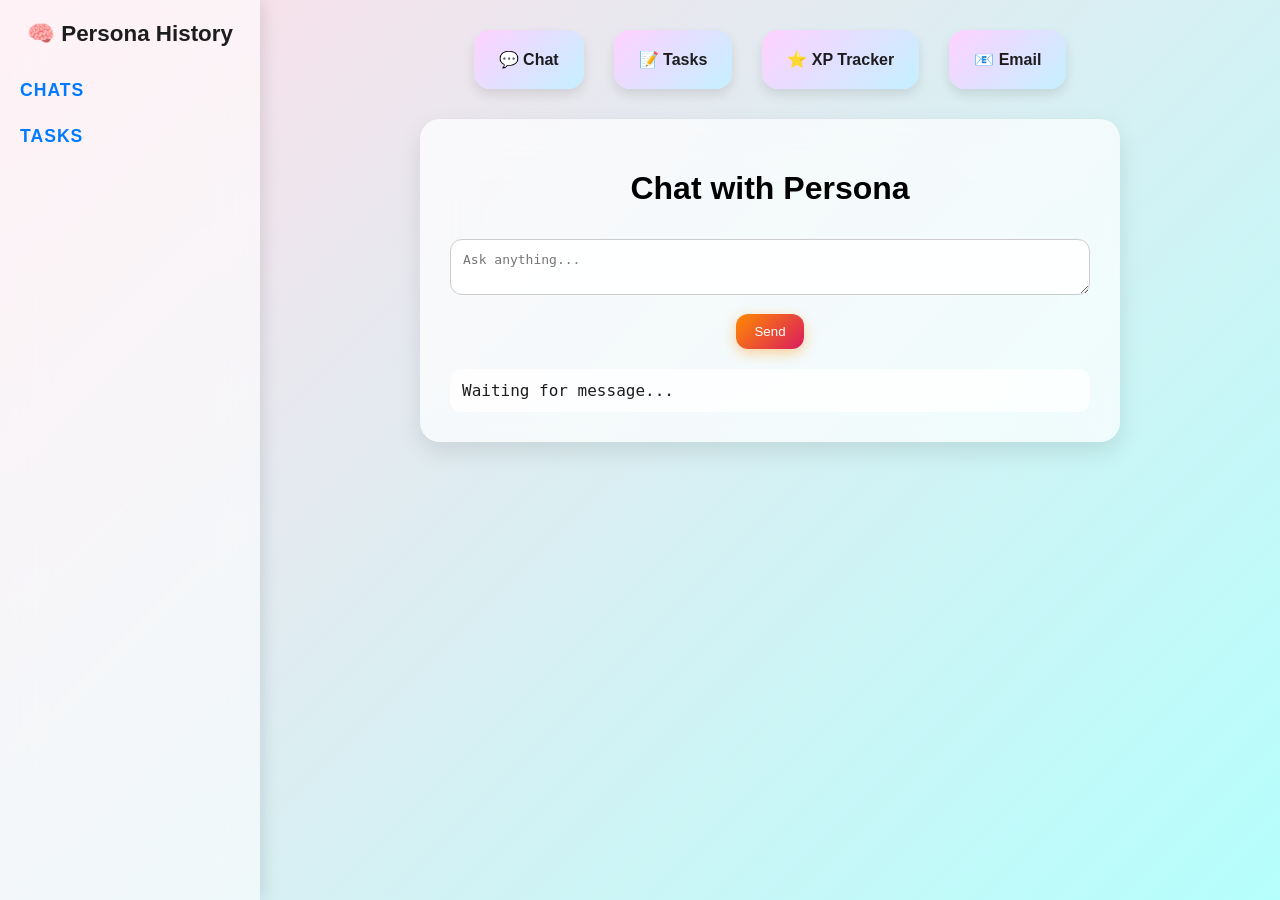
<file: index.html>
<!DOCTYPE html>
<html lang="en">
<head>
  <meta charset="UTF-8" />
  <meta name="viewport" content="width=device-width, initial-scale=1.0" />
  <title>Persona — ADHD Dashboard</title>
  <style>
    * {
      box-sizing: border-box;
      transition: all 0.3s ease;
    }
    body {
      margin: 0;
      font-family: 'SF Pro Display', -apple-system, BlinkMacSystemFont, "Segoe UI", sans-serif;
      background: linear-gradient(135deg, #ffdee9 0%, #b5fffc 100%);
      height: 100vh;
      overflow: hidden;
      display: flex;
    }

    /* ---------- Sidebar ---------- */
    .sidebar {
      width: 260px;
      background: rgba(255, 255, 255, 0.6);
      backdrop-filter: blur(20px);
      padding: 20px;
      box-shadow: 4px 0 15px rgba(0, 0, 0, 0.1);
      display: flex;
      flex-direction: column;
      overflow-y: auto;
    }

    .sidebar h2 {
      margin: 0 0 15px 0;
      font-size: 1.4em;
      text-align: center;
      color: #1d1d1f;
    }

    .history-section {
      margin-bottom: 25px;
    }

    .history-section h3 {
      font-size: 1.1em;
      color: #007aff;
      margin-bottom: 10px;
      text-transform: uppercase;
      letter-spacing: 1px;
    }

    .history-item {
      background: rgba(255, 255, 255, 0.8);
      border-radius: 12px;
      padding: 10px 12px;
      margin-bottom: 10px;
      font-size: 0.9em;
      box-shadow: 0 4px 8px rgba(0, 0, 0, 0.05);
      animation: fadeIn 0.5s ease;
    }

    @keyframes fadeIn {
      from {opacity: 0; transform: translateY(8px);}
      to {opacity: 1; transform: translateY(0);}
    }

    /* ---------- Main Area ---------- */
    .main {
      flex: 1;
      display: flex;
      flex-direction: column;
      align-items: center;
      justify-content: flex-start;
      padding: 30px;
      overflow: hidden;
    }

    /* ---------- Tabs ---------- */
    .tabs {
      display: flex;
      gap: 30px;
      margin-bottom: 30px;
    }

    .tabs button {
      background: linear-gradient(135deg, #ffd1ff, #c4f0ff);
      border: none;
      border-radius: 16px;
      padding: 20px 25px;
      font-size: 1em;
      font-weight: 600;
      color: #1d1d1f;
      cursor: pointer;
      box-shadow: 0 6px 12px rgba(0,0,0,0.1);
    }
    .tabs button:hover {
      transform: translateY(-5px);
      box-shadow: 0 8px 16px rgba(0,0,0,0.15);
    }

    /* ---------- Card ---------- */
    .card {
      background: rgba(255, 255, 255, 0.7);
      backdrop-filter: blur(25px);
      border-radius: 20px;
      padding: 30px;
      width: 80%;
      max-width: 700px;
      text-align: center;
      box-shadow: 0 10px 25px rgba(0, 0, 0, 0.1);
    }

    textarea, input {
      width: 100%;
      padding: 12px;
      border-radius: 12px;
      border: 1px solid #ccc;
      background: rgba(255, 255, 255, 0.9);
      font-size: 1em;
      margin-top: 10px;
      outline: none;
    }

    textarea:focus, input:focus {
      border-color: #007aff;
      box-shadow: 0 0 0 3px rgba(0,122,255,0.2);
    }

    button.action {
      background: linear-gradient(135deg, #ff8a00, #da1b60);
      color: white;
      border: none;
      border-radius: 12px;
      padding: 10px 18px;
      margin-top: 15px;
      font-weight: 500;
      cursor: pointer;
      box-shadow: 0 4px 14px rgba(255, 140, 0, 0.4);
    }

    button.action:hover {
      transform: translateY(-3px);
    }

    .output {
      background: rgba(255, 255, 255, 0.8);
      border-radius: 12px;
      padding: 12px;
      margin-top: 20px;
      text-align: left;
      max-height: 250px;
      overflow-y: auto;
      white-space: pre-wrap;
      font-family: "SF Mono", monospace;
      color: #1d1d1f;
    }

    .xp-ring {
      position: relative;
      width: 150px;
      height: 150px;
      margin: 0 auto 20px auto;
    }

    .xp-svg {
      transform: rotate(-90deg);
      width: 150px;
      height: 150px;
    }

    .xp-bg {
      fill: none;
      stroke: #d3d3d3;
      stroke-width: 10;
      opacity: 0.3;
    }

    .xp-progress {
      fill: none;
      stroke: url(#xpGradient);
      stroke-width: 10;
      stroke-linecap: round;
      stroke-dasharray: 314;
      stroke-dashoffset: 314;
      transition: stroke-dashoffset 1.2s ease-in-out;
    }

    .xp-text {
      position: absolute;
      top: 50%;
      left: 50%;
      transform: translate(-50%, -50%);
      text-align: center;
    }

    #xpDisplay {
      font-size: 2.2em;
      font-weight: 600;
      color: #1d1d1f;
    }

    .gmail-btn {
      margin-top: 15px;
      background: linear-gradient(135deg, #4285f4, #34a853, #fbbc05, #ea4335);
      color: white;
      border: none;
      padding: 10px 20px;
      border-radius: 10px;
      font-weight: 600;
      cursor: pointer;
      background-size: 300%;
      animation: gradientMove 4s infinite linear;
    }

    @keyframes gradientMove {
      0% { background-position: 0% 50%; }
      50% { background-position: 100% 50%; }
      100% { background-position: 0% 50%; }
    }

  </style>
</head>
<body>

  <!-- Left Sidebar -->
  <div class="sidebar">
    <h2>🧠 Persona History</h2>
    <div id="history">
      <div class="history-section">
        <h3>Chats</h3>
        <div id="chatHistory"></div>
      </div>
      <div class="history-section">
        <h3>Tasks</h3>
        <div id="taskHistory"></div>
      </div>
    </div>
  </div>

  <!-- Main Section -->
  <div class="main">
    <div class="tabs">
      <button onclick="show('chat')">💬 Chat</button>
      <button onclick="show('tasks')">📝 Tasks</button>
      <button onclick="show('xp')">⭐ XP Tracker</button>
      <button onclick="show('email')">📧 Email</button>
    </div>

    <div id="contentArea" class="card"></div>
  </div>

  <!-- XP Gradient -->
  <svg width="0" height="0">
    <defs>
      <linearGradient id="xpGradient" x1="1" y1="0" x2="0" y2="1">
        <stop offset="0%" stop-color="#ff0080" />
        <stop offset="100%" stop-color="#7928ca" />
      </linearGradient>
    </defs>
  </svg>

  <script>
  const API_BASE = "https://persona-backend-4ru3.onrender.com/api";

  const content = document.getElementById("contentArea");

  async function show(view) {
    if (view === "chat") content.innerHTML = `
      <h1>Chat with Persona</h1>
      <textarea id="chatInput" placeholder="Ask anything..."></textarea>
      <button class="action" onclick="sendChat()">Send</button>
      <div id="chatOutput" class="output">Waiting for message...</div>
    `;
    else if (view === "tasks") content.innerHTML = `
      <h1>Task Planner</h1>
      <textarea id="taskInput" placeholder="What do you want to plan?"></textarea>
      <button class="action" onclick="makeTasks()">Generate</button>
      <div id="taskOutput" class="output">Waiting...</div>
    `;
    else if (view === "xp") content.innerHTML = `
      <h1>XP Tracker</h1>
      <div class="xp-ring">
        <svg class="xp-svg" viewBox="0 0 120 120">
          <circle class="xp-bg" cx="60" cy="60" r="50"></circle>
          <circle class="xp-progress" cx="60" cy="60" r="50"></circle>
        </svg>
        <div class="xp-text">
          <div id="xpDisplay">0</div><small>XP</small>
        </div>
      </div>
      <input id="xpAction" placeholder="Action (chat, task, email)" />
      <button class="action" onclick="addXP()">Add XP</button>
    `;
    else if (view === "email") content.innerHTML = `
      <h1>Email Composer</h1>
      <textarea id="emailInput" placeholder="Paste thread or draft..."></textarea>
      <button class="action" onclick="composeEmail()">Generate Draft</button>
      <div id="emailOutput" class="output">Waiting...</div>
      <button class="gmail-btn" onclick="openGmail()">Open Gmail Compose</button>
    `;
    fetchHealth();
  }

  async function sendChat() {
    const message = document.getElementById("chatInput").value;
    const output = document.getElementById("chatOutput");
    output.textContent = "Thinking...";
    const res = await fetch(`${API_BASE}/ask`, {
      method: "POST",
      headers: { "Content-Type": "application/json" },
      body: JSON.stringify({ message })
    });
    const data = await res.json();
    output.textContent = data.reply;
    loadHistory();
  }

  async function makeTasks() {
    const goal = document.getElementById("taskInput").value;
    const out = document.getElementById("taskOutput");
    out.textContent = "Planning...";
    const res = await fetch(`${API_BASE}/tasks`, {
      method: "POST",
      headers: { "Content-Type": "application/json" },
      body: JSON.stringify({ goal })
    });
    const data = await res.json();
    out.textContent = data.tasks;
    loadHistory();
  }

  async function composeEmail() {
    const thread = document.getElementById("emailInput").value;
    const output = document.getElementById("emailOutput");
    output.textContent = "Composing...";
    const res = await fetch(`${API_BASE}/draft-email`, {
      method: "POST",
      headers: { "Content-Type": "application/json" },
      body: JSON.stringify({ thread })
    });
    const data = await res.json();
    output.textContent = data.draft;
    loadHistory();
  }

  function openGmail() {
    window.open("https://mail.google.com/mail/u/0/#inbox?compose=new", "_blank");
  }

  async function addXP() {
    const action = document.getElementById("xpAction").value || "chat";
    const res = await fetch(`${API_BASE}/xp`, {
      method: "POST",
      headers: { "Content-Type": "application/json" },
      body: JSON.stringify({ action })
    });
    const data = await res.json();
    animateXP(data.total_xp);
  }

  function animateXP(xp) {
    const circle = document.querySelector('.xp-progress');
    if (!circle) return;
    const maxXP = 1000;
    const offset = 314 - (xp / maxXP) * 314;
    circle.style.strokeDashoffset = offset;
    document.getElementById("xpDisplay").textContent = xp;
  }

  async function fetchHealth() {
    const res = await fetch(`${API_BASE}/health`);
    const data = await res.json();
    animateXP(data.xp);
  }

  async function loadHistory() {
    const res = await fetch(`${API_BASE}/history`);
    const data = await res.json();

    const chatDiv = document.getElementById("chatHistory");
    chatDiv.innerHTML = data.chats.map(c =>
      `<div class="history-item"><b>You:</b> ${c.user}<br><b>AI:</b> ${c.ai}</div>`
    ).join("");

    const taskDiv = document.getElementById("taskHistory");
    taskDiv.innerHTML = data.tasks.map(t =>
      `<div class="history-item"><b>Goal:</b> ${t.goal}<br>${t.items}</div>`
    ).join("");
  }

  // Load defaults
  show("chat");
  loadHistory();
</script>

</body>
</html>
</file>
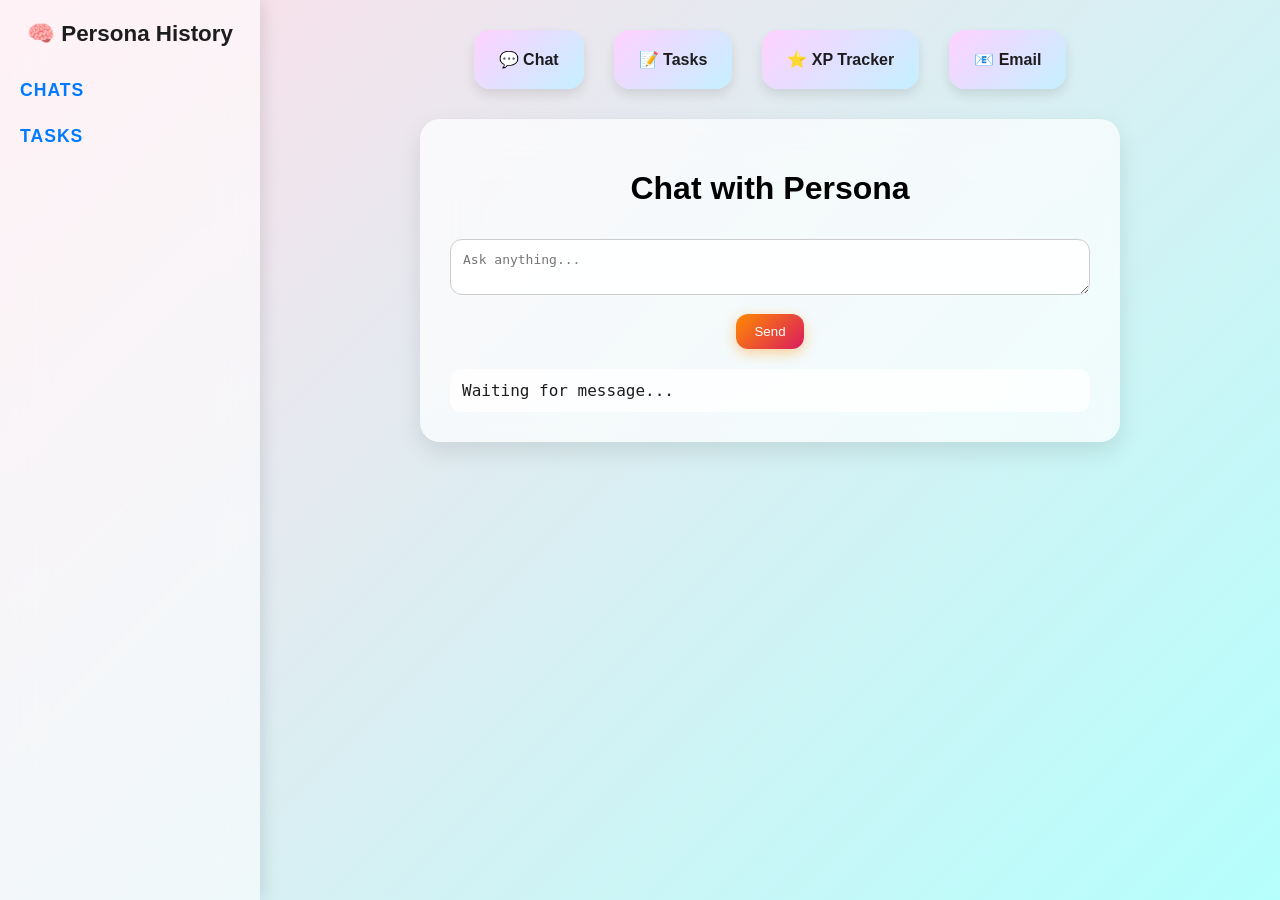
<file: api-playground.html>
<!DOCTYPE html>
<html lang="en">
<head>
  <meta charset="UTF-8" />
  <meta name="viewport" content="width=device-width, initial-scale=1.0" />
  <title>Persona — ADHD Dashboard</title>
  <style>
    * {
      box-sizing: border-box;
      transition: all 0.3s ease;
    }
    body {
      margin: 0;
      font-family: 'SF Pro Display', -apple-system, BlinkMacSystemFont, "Segoe UI", sans-serif;
      background: linear-gradient(135deg, #ffdee9 0%, #b5fffc 100%);
      height: 100vh;
      overflow: hidden;
      display: flex;
    }

    /* ---------- Sidebar ---------- */
    .sidebar {
      width: 260px;
      background: rgba(255, 255, 255, 0.6);
      backdrop-filter: blur(20px);
      padding: 20px;
      box-shadow: 4px 0 15px rgba(0, 0, 0, 0.1);
      display: flex;
      flex-direction: column;
      overflow-y: auto;
    }

    .sidebar h2 {
      margin: 0 0 15px 0;
      font-size: 1.4em;
      text-align: center;
      color: #1d1d1f;
    }

    .history-section {
      margin-bottom: 25px;
    }

    .history-section h3 {
      font-size: 1.1em;
      color: #007aff;
      margin-bottom: 10px;
      text-transform: uppercase;
      letter-spacing: 1px;
    }

    .history-item {
      background: rgba(255, 255, 255, 0.8);
      border-radius: 12px;
      padding: 10px 12px;
      margin-bottom: 10px;
      font-size: 0.9em;
      box-shadow: 0 4px 8px rgba(0, 0, 0, 0.05);
      animation: fadeIn 0.5s ease;
    }

    @keyframes fadeIn {
      from {opacity: 0; transform: translateY(8px);}
      to {opacity: 1; transform: translateY(0);}
    }

    /* ---------- Main Area ---------- */
    .main {
      flex: 1;
      display: flex;
      flex-direction: column;
      align-items: center;
      justify-content: flex-start;
      padding: 30px;
      overflow: hidden;
    }

    /* ---------- Tabs ---------- */
    .tabs {
      display: flex;
      gap: 30px;
      margin-bottom: 30px;
    }

    .tabs button {
      background: linear-gradient(135deg, #ffd1ff, #c4f0ff);
      border: none;
      border-radius: 16px;
      padding: 20px 25px;
      font-size: 1em;
      font-weight: 600;
      color: #1d1d1f;
      cursor: pointer;
      box-shadow: 0 6px 12px rgba(0,0,0,0.1);
    }
    .tabs button:hover {
      transform: translateY(-5px);
      box-shadow: 0 8px 16px rgba(0,0,0,0.15);
    }

    /* ---------- Card ---------- */
    .card {
      background: rgba(255, 255, 255, 0.7);
      backdrop-filter: blur(25px);
      border-radius: 20px;
      padding: 30px;
      width: 80%;
      max-width: 700px;
      text-align: center;
      box-shadow: 0 10px 25px rgba(0, 0, 0, 0.1);
    }

    textarea, input {
      width: 100%;
      padding: 12px;
      border-radius: 12px;
      border: 1px solid #ccc;
      background: rgba(255, 255, 255, 0.9);
      font-size: 1em;
      margin-top: 10px;
      outline: none;
    }

    textarea:focus, input:focus {
      border-color: #007aff;
      box-shadow: 0 0 0 3px rgba(0,122,255,0.2);
    }

    button.action {
      background: linear-gradient(135deg, #ff8a00, #da1b60);
      color: white;
      border: none;
      border-radius: 12px;
      padding: 10px 18px;
      margin-top: 15px;
      font-weight: 500;
      cursor: pointer;
      box-shadow: 0 4px 14px rgba(255, 140, 0, 0.4);
    }

    button.action:hover {
      transform: translateY(-3px);
    }

    .output {
      background: rgba(255, 255, 255, 0.8);
      border-radius: 12px;
      padding: 12px;
      margin-top: 20px;
      text-align: left;
      max-height: 250px;
      overflow-y: auto;
      white-space: pre-wrap;
      font-family: "SF Mono", monospace;
      color: #1d1d1f;
    }

    .xp-ring {
      position: relative;
      width: 150px;
      height: 150px;
      margin: 0 auto 20px auto;
    }

    .xp-svg {
      transform: rotate(-90deg);
      width: 150px;
      height: 150px;
    }

    .xp-bg {
      fill: none;
      stroke: #d3d3d3;
      stroke-width: 10;
      opacity: 0.3;
    }

    .xp-progress {
      fill: none;
      stroke: url(#xpGradient);
      stroke-width: 10;
      stroke-linecap: round;
      stroke-dasharray: 314;
      stroke-dashoffset: 314;
      transition: stroke-dashoffset 1.2s ease-in-out;
    }

    .xp-text {
      position: absolute;
      top: 50%;
      left: 50%;
      transform: translate(-50%, -50%);
      text-align: center;
    }

    #xpDisplay {
      font-size: 2.2em;
      font-weight: 600;
      color: #1d1d1f;
    }

    .gmail-btn {
      margin-top: 15px;
      background: linear-gradient(135deg, #4285f4, #34a853, #fbbc05, #ea4335);
      color: white;
      border: none;
      padding: 10px 20px;
      border-radius: 10px;
      font-weight: 600;
      cursor: pointer;
      background-size: 300%;
      animation: gradientMove 4s infinite linear;
    }

    @keyframes gradientMove {
      0% { background-position: 0% 50%; }
      50% { background-position: 100% 50%; }
      100% { background-position: 0% 50%; }
    }

  </style>
</head>
<body>

  <!-- Left Sidebar -->
  <div class="sidebar">
    <h2>🧠 Persona History</h2>
    <div id="history">
      <div class="history-section">
        <h3>Chats</h3>
        <div id="chatHistory"></div>
      </div>
      <div class="history-section">
        <h3>Tasks</h3>
        <div id="taskHistory"></div>
      </div>
    </div>
  </div>

  <!-- Main Section -->
  <div class="main">
    <div class="tabs">
      <button onclick="show('chat')">💬 Chat</button>
      <button onclick="show('tasks')">📝 Tasks</button>
      <button onclick="show('xp')">⭐ XP Tracker</button>
      <button onclick="show('email')">📧 Email</button>
    </div>

    <div id="contentArea" class="card"></div>
  </div>

  <!-- XP Gradient -->
  <svg width="0" height="0">
    <defs>
      <linearGradient id="xpGradient" x1="1" y1="0" x2="0" y2="1">
        <stop offset="0%" stop-color="#ff0080" />
        <stop offset="100%" stop-color="#7928ca" />
      </linearGradient>
    </defs>
  </svg>

  <script>
    const BASE = "http://127.0.0.1:5001/api";
    const content = document.getElementById("contentArea");

    async function show(view) {
      if (view === "chat") content.innerHTML = `
        <h1>Chat with Persona</h1>
        <textarea id="chatInput" placeholder="Ask anything..."></textarea>
        <button class="action" onclick="sendChat()">Send</button>
        <div id="chatOutput" class="output">Waiting for message...</div>
      `;
      else if (view === "tasks") content.innerHTML = `
        <h1>Task Planner</h1>
        <textarea id="taskInput" placeholder="What do you want to plan?"></textarea>
        <button class="action" onclick="makeTasks()">Generate</button>
        <div id="taskOutput" class="output">Waiting...</div>
      `;
      else if (view === "xp") content.innerHTML = `
        <h1>XP Tracker</h1>
        <div class="xp-ring">
          <svg class="xp-svg" viewBox="0 0 120 120">
            <circle class="xp-bg" cx="60" cy="60" r="50"></circle>
            <circle class="xp-progress" cx="60" cy="60" r="50"></circle>
          </svg>
          <div class="xp-text">
            <div id="xpDisplay">0</div><small>XP</small>
          </div>
        </div>
        <input id="xpAction" placeholder="Action (chat, task, email)" />
        <button class="action" onclick="addXP()">Add XP</button>
      `;
      else if (view === "email") content.innerHTML = `
        <h1>Email Composer</h1>
        <textarea id="emailInput" placeholder="Paste thread or draft..."></textarea>
        <button class="action" onclick="composeEmail()">Generate Draft</button>
        <div id="emailOutput" class="output">Waiting...</div>
        <button class="gmail-btn" onclick="openGmail()">Open Gmail Compose</button>
      `;
      fetchHealth();
    }

    async function sendChat() {
      const message = document.getElementById("chatInput").value;
      const output = document.getElementById("chatOutput");
      output.textContent = "Thinking...";
      const res = await fetch(`${BASE}/ask`, {
        method: "POST",
        headers: { "Content-Type": "application/json" },
        body: JSON.stringify({ message })
      });
      const data = await res.json();
      output.textContent = data.reply;
      loadHistory();
    }

    async function makeTasks() {
      const goal = document.getElementById("taskInput").value;
      const out = document.getElementById("taskOutput");
      out.textContent = "Planning...";
      const res = await fetch(`${BASE}/tasks`, {
        method: "POST",
        headers: { "Content-Type": "application/json" },
        body: JSON.stringify({ goal })
      });
      const data = await res.json();
      out.textContent = data.tasks;
      loadHistory();
    }

    async function composeEmail() {
      const thread = document.getElementById("emailInput").value;
      const output = document.getElementById("emailOutput");
      output.textContent = "Composing...";
      const res = await fetch(`${BASE}/draft-email`, {
        method: "POST",
        headers: { "Content-Type": "application/json" },
        body: JSON.stringify({ thread })
      });
      const data = await res.json();
      output.textContent = data.draft;
      loadHistory();
    }

    function openGmail() {
      window.open("https://mail.google.com/mail/u/0/#inbox?compose=new", "_blank");
    }

    async function addXP() {
      const action = document.getElementById("xpAction").value || "chat";
      const res = await fetch(`${BASE}/xp`, {
        method: "POST",
        headers: { "Content-Type": "application/json" },
        body: JSON.stringify({ action })
      });
      const data = await res.json();
      animateXP(data.total_xp);
    }

    function animateXP(xp) {
      const circle = document.querySelector('.xp-progress');
      if (!circle) return;
      const maxXP = 1000;
      const offset = 314 - (xp / maxXP) * 314;
      circle.style.strokeDashoffset = offset;
      document.getElementById("xpDisplay").textContent = xp;
    }

    async function fetchHealth() {
      const res = await fetch(`${BASE}/health`);
      const data = await res.json();
      animateXP(data.xp);
    }

    async function loadHistory() {
      const res = await fetch(`${BASE}/history`);
      const data = await res.json();

      const chatDiv = document.getElementById("chatHistory");
      chatDiv.innerHTML = data.chats.map(c =>
        `<div class="history-item"><b>You:</b> ${c.user}<br><b>AI:</b> ${c.ai}</div>`
      ).join("");

      const taskDiv = document.getElementById("taskHistory");
      taskDiv.innerHTML = data.tasks.map(t =>
        `<div class="history-item"><b>Goal:</b> ${t.goal}<br>${t.items}</div>`
      ).join("");
    }

    // Load defaults
    show("chat");
    loadHistory();
  </script>
</body>
</html>
</file>
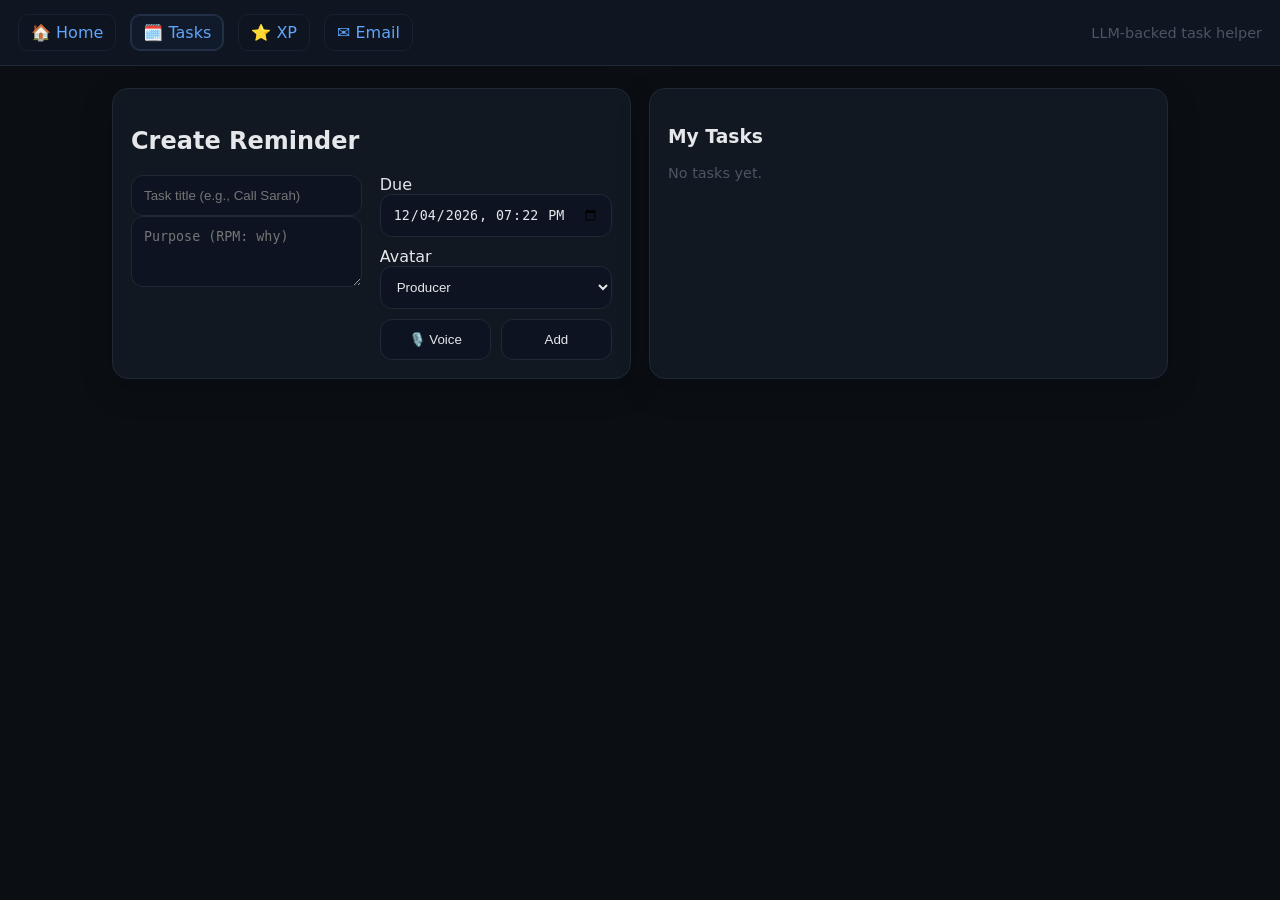
<file: tasks.html>
<!doctype html>
<html>
<head>
  <meta charset="utf-8">
  <meta name="viewport" content="width=device-width,initial-scale=1">
  <title>POS Demo • Tasks & Reminders</title>
  <link rel="stylesheet" href="styles.css">
</head>
<body onload="setActive('nav-tasks'); renderList();">
  <nav>
    <a id="nav-home" href="index.html">🏠 Home</a>
    <a id="nav-tasks" href="tasks.html">🗓️ Tasks</a>
    <a id="nav-xp" href="xp.html">⭐ XP</a>
    <a id="nav-email" href="email.html">✉️ Email</a>
    <span class="small" style="margin-left:auto">LLM-backed task helper</span>
  </nav>
  <div class="container">
    <div class="row">
      <div class="card">
        <h2>Create Reminder</h2>
        <div class="row">
          <div>
            <input id="t-title" placeholder="Task title (e.g., Call Sarah)">
            <textarea id="t-purpose" rows="3" placeholder="Purpose (RPM: why)"></textarea>
          </div>
          <div>
            <label>Due</label>
            <input id="t-due" type="datetime-local">
            <label style="margin-top:10px;display:block">Avatar</label>
            <select id="t-avatar">
              <option>Producer</option>
              <option>Administrator</option>
              <option>Entrepreneur</option>
              <option>Integrator</option>
            </select>
            <div style="display:flex;gap:10px;margin-top:10px">
              <button onclick="useVoiceInput('t-title')">🎙️ Voice</button>
              <button onclick="createTask()">Add</button>
            </div>
          </div>
        </div>
      </div>
      <div class="card">
        <h3>My Tasks</h3>
        <div id="list"></div>
      </div>
    </div>
  </div>
  <script src="script.js"></script>
  <script>
    document.getElementById("t-due").value = fmtDateTimeLocal(new Date(Date.now()+60*60*1000));
    function createTask(){
      const title = document.getElementById("t-title").value.trim();
      if(!title) return alert("Enter a task title.");
      addTask({
        title,
        purpose: document.getElementById("t-purpose").value.trim(),
        due: document.getElementById("t-due").value,
        avatar: document.getElementById("t-avatar").value
      });
      document.getElementById("t-title").value = "";
      document.getElementById("t-purpose").value = "";
      renderList();
      alert("Task added. (Local demo)"); 
    }
    function renderList(){
      const el = document.getElementById("list");
      const tasks = getTasks();
      if(!tasks.length){ el.innerHTML = "<p class='small'>No tasks yet.</p>"; return; }
      el.innerHTML = tasks.map(t=>`
        <div class="card" style="margin:10px 0">
          <div style="display:flex;justify-content:space-between;align-items:center">
            <div>
              <div><span class="badge">${t.avatar}</span> <strong>${t.title}</strong></div>
              <div class="small">Purpose: ${t.purpose || "—"} • Due: ${t.due || "—"}</div>
            </div>
            <div>
              ${t.done ? "<span class='badge'>Done</span>" : `<button onclick="doComplete(${t.id})">Mark Done (+10 XP)</button>`}
            </div>
          </div>
        </div>
      `).join("");
    }
    function doComplete(id){
      completeTask(id);
      renderList();
      alert("Task completed! XP awarded.");
    }
  </script>
</body>
</html>
</file>
<file: styles.css>
:root { --bg: #0b0f14; --panel:#121821; --muted:#4b5563; --text:#e5e7eb; --brand:#60a5fa; }
*{box-sizing:border-box} body{margin:0;background:var(--bg);color:var(--text);font-family:Inter,system-ui,Segoe UI,Roboto,Arial}
a{color:var(--brand);text-decoration:none}
nav{display:flex;gap:14px;align-items:center;padding:14px 18px;background:#0f1622;border-bottom:1px solid #1f2937;position:sticky;top:0;z-index:10}
nav a{padding:8px 12px;border-radius:10px;background:#0e1420;border:1px solid #192132}
nav a.active{background:#111a2a;border-color:#223047;box-shadow:0 0 0 1px #223047 inset}
.container{max-width:1100px;margin:0 auto;padding:22px}
.card{background:var(--panel);border:1px solid #1f2937;border-radius:16px;padding:18px;box-shadow:0 10px 30px rgba(0,0,0,.25)}
.row{display:grid;grid-template-columns:1fr 1fr;gap:18px}
input,textarea,select,button{background:#0d1320;color:var(--text);border:1px solid #1f2937;border-radius:12px;padding:12px;width:100%}
button{cursor:pointer}
.small{color:var(--muted);font-size:.9rem}
.badge{display:inline-block;padding:4px 8px;border:1px solid #2a364a;border-radius:999px;font-size:.8rem;color:#cbd5e1}
.kpis{display:grid;grid-template-columns:repeat(4,1fr);gap:14px}
.kpi{background:#0e1420;border:1px solid #1f2937;border-radius:14px;padding:14px;text-align:center}
.progress{width:100%;height:10px;background:#0c1220;border-radius:999px;border:1px solid #1f2937;overflow:hidden}
.bar{height:100%;background:var(--brand);width:0%}
.transcript{max-height:160px;overflow:auto;background:#0b1120;border:1px dashed #223047;border-radius:10px;padding:10px}
.footer{margin-top:24px;font-size:.9rem;color:#9aa3af}
</file>
